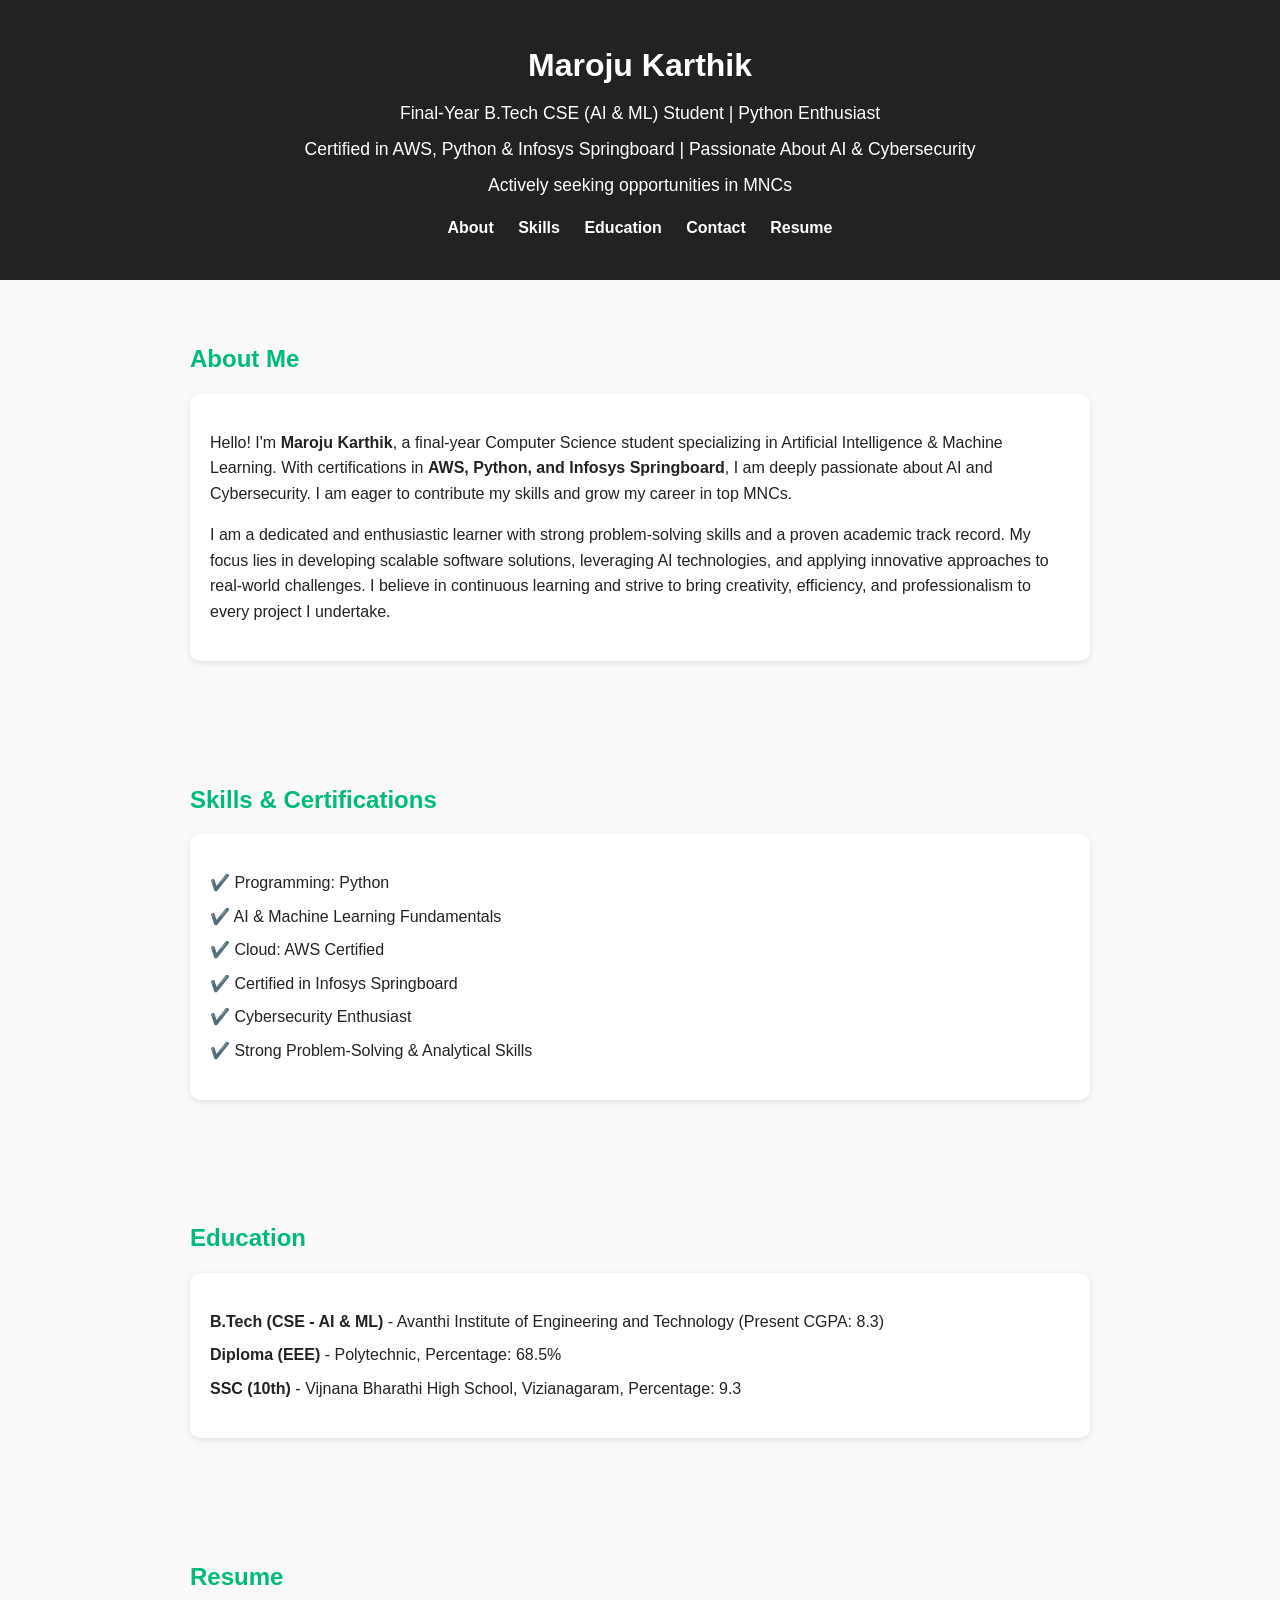
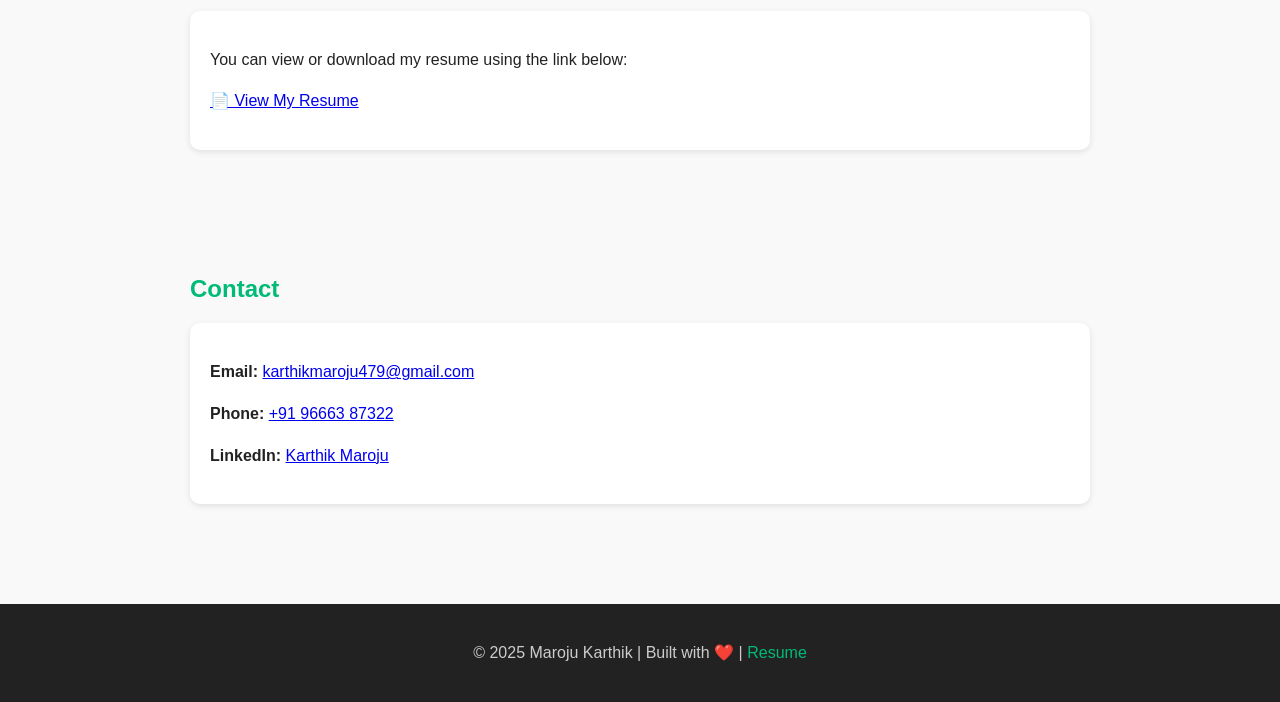
<file: Maroju Karthik_portfolio.html>
<!DOCTYPE html>
<html lang="en">
<head>
  <meta charset="UTF-8">
  <meta name="viewport" content="width=device-width, initial-scale=1.0">
  <title>Maroju Karthik - Portfolio</title>
  <style>
    body {font-family: Arial, sans-serif; margin:0; padding:0; line-height:1.6; color:#222; background:#f9f9f9;}
    header {background:#222; color:#fff; padding:40px 20px; text-align:center;}
    header h1 {margin:0; font-size:2rem;}
    header p {margin:8px 0; font-size:1.1rem;}
    nav {margin-top:15px;}
    nav a {color:#fff; margin:0 10px; text-decoration:none; font-weight:bold;}
    section {padding:40px 20px; max-width:900px; margin:auto;}
    h2 {color:#0b7; margin-bottom:15px;}
    .card {background:#fff; padding:20px; border-radius:10px; margin-bottom:20px; box-shadow:0 2px 6px rgba(0,0,0,0.1);}
    ul {list-style:none; padding:0;}
    ul li {margin-bottom:8px;}
    footer {background:#222; color:#ccc; text-align:center; padding:20px; margin-top:40px;}
    footer a {color:#0b7; text-decoration:none;}
  </style>
</head>
<body>
  <header>
    <h1>Maroju Karthik</h1>
    <p>Final-Year B.Tech CSE (AI & ML) Student | Python Enthusiast</p>
    <p>Certified in AWS, Python & Infosys Springboard | Passionate About AI & Cybersecurity</p>
    <p>Actively seeking opportunities in MNCs</p>
    <nav>
      <a href="#about">About</a>
      <a href="#skills">Skills</a>
      <a href="#education">Education</a>
      <a href="#contact">Contact</a>
      <a href="#resume">Resume</a>
    </nav>
  </header>

  <section id="about">
    <h2>About Me</h2>
    <div class="card">
      <p>Hello! I'm <strong>Maroju Karthik</strong>, a final-year Computer Science student specializing in Artificial Intelligence & Machine Learning. With certifications in <strong>AWS, Python, and Infosys Springboard</strong>, I am deeply passionate about AI and Cybersecurity. I am eager to contribute my skills and grow my career in top MNCs.</p>
      <p>I am a dedicated and enthusiastic learner with strong problem-solving skills and a proven academic track record. My focus lies in developing scalable software solutions, leveraging AI technologies, and applying innovative approaches to real-world challenges. I believe in continuous learning and strive to bring creativity, efficiency, and professionalism to every project I undertake.</p>
    </div>
  </section>

  <section id="skills">
    <h2>Skills & Certifications</h2>
    <div class="card">
      <ul>
        <li>✔️ Programming: Python</li>
        <li>✔️ AI & Machine Learning Fundamentals</li>
        <li>✔️ Cloud: AWS Certified</li>
        <li>✔️ Certified in Infosys Springboard</li>
        <li>✔️ Cybersecurity Enthusiast</li>
        <li>✔️ Strong Problem-Solving & Analytical Skills</li>
      </ul>
    </div>
  </section>

  <section id="education">
    <h2>Education</h2>
    <div class="card">
      <ul>
        <li><strong>B.Tech (CSE - AI & ML)</strong> - Avanthi Institute of Engineering and Technology (Present CGPA: 8.3)</li>
        <li><strong>Diploma (EEE)</strong> - Polytechnic, Percentage: 68.5%</li>
        <li><strong>SSC (10th)</strong> - Vijnana Bharathi High School, Vizianagaram, Percentage: 9.3</li>
      </ul>
    </div>
  </section>

  <section id="resume">
    <h2>Resume</h2>
    <div class="card">
      <p>You can view or download my resume using the link below:</p>
      <p><a href="https://drive.google.com/file/d/10t4uBy4lNcmijcARof2DZ9ESx4ZynN8q/view?usp=drivesdk" target="_blank">📄 View My Resume</a></p>
    </div>
  </section>

  <section id="contact">
    <h2>Contact</h2>
    <div class="card">
      <p><strong>Email:</strong> <a href="mailto:karthikmaroju479@gmail.com">karthikmaroju479@gmail.com</a></p>
      <p><strong>Phone:</strong> <a href="tel:+919666387322">+91 96663 87322</a></p>
      <p><strong>LinkedIn:</strong> <a href="https://www.linkedin.com/in/karthik-maroju" target="_blank">Karthik Maroju</a></p>
    </div>
  </section>

  <footer>
    <p>© 2025 Maroju Karthik | Built with ❤️ | <a href="#resume">Resume</a></p>
  </footer>
</body>
</html>
</file>
